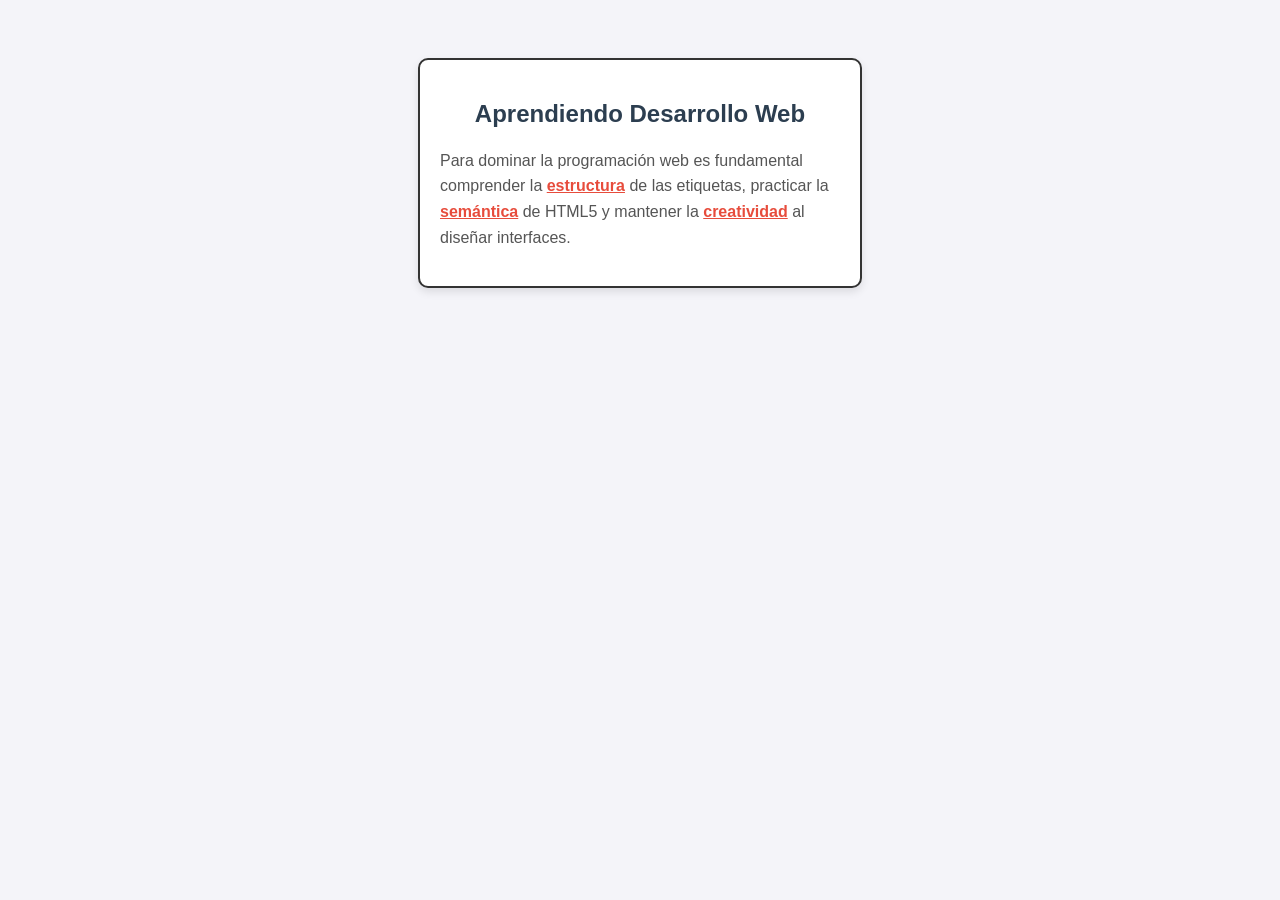
<file: Practica 03/index.html>
<!DOCTYPE html>
<html lang="es">
<head>
    <meta charset="UTF-8">
    <meta name="viewport" content="width=device-width, initial-scale=1.0">
    <title>Mi Primera Página HTML5</title>
    <style>
        /* Estilos para mi pagina */
        body {
            font-family: Arial, sans-serif;
            background-color: #f4f4f9;
            display: flex;
            justify-content: center;
            padding: 50px;
        }

        /* Fondo para el contenedor */ 
        #contenedor-principal {
            background-color: #ffffff; 
            border: 2px solid #333;
            border-radius: 10px;
            padding: 20px;
            width: 400px;
            box-shadow: 0px 4px 8px rgba(0,0,0,0.1);
        }
         /* Color de texto */
        h1 {
            color: #2c3e50;
            text-align: center;
        }

        p {
            line-height: 1.6;
            color: #555;
        }

        /* Estilo para resaltar palabras con span */
        .resaltado {
            color: #e74c3c; /* Color llamativo */
            font-weight: bold; /* Negrita */
            text-decoration: underline;
        }
    </style>
</head>
<body>

    <section id="seccion-inicio">
        
        <div id="contenedor-principal">
            
            <h1>Aprendiendo Desarrollo Web</h1>
            
            <p>
                Para dominar la programación web es fundamental comprender la 
                <span class="resaltado">estructura</span> de las etiquetas, 
                practicar la <span class="resaltado">semántica</span> de HTML5 
                y mantener la <span class="resaltado">creatividad</span> al diseñar interfaces.
            </p>

        </div>

    </section>

</body>
</html>
</file>
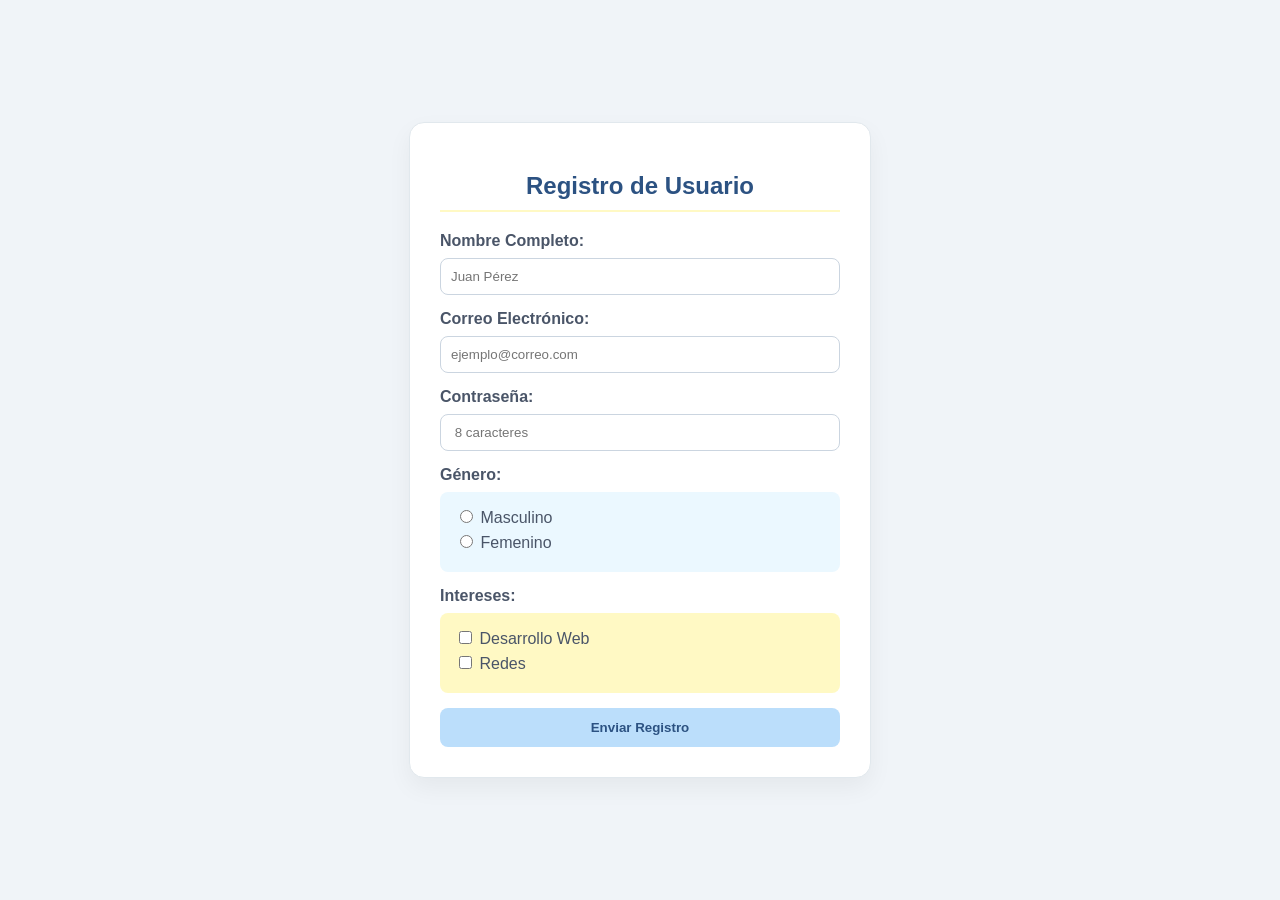
<file: Practica05/index.html>
<!DOCTYPE html>
<html lang="es">
<head>
    <meta charset="UTF-8">
    <title>Registro de Usuario</title>
    <link rel="stylesheet" href="estilos.css">
    
</head>
<body>

    <main class="card">
        <h2>Registro de Usuario</h2>

        <form action="#">
            <label for="nombre">Nombre Completo:</label>
            <input type="text" id="nombre" name="nombre" placeholder="Juan Pérez" required>

            <label for="correo">Correo Electrónico:</label>
            <input type="email" id="correo" name="correo" placeholder="ejemplo@correo.com" required>

            <label for="pass">Contraseña:</label>
            <input type="password" id="pass" name="pass" placeholder=" 8 caracteres" required>

            <label>Género:</label>
            <div class="grupo-opciones">
                <div class="item">
                    <input type="radio" id="m" name="genero" value="M">
                    <label style="display:inline; font-weight:normal;" for="m">Masculino</label>
                </div>
                <div class="item">
                    <input type="radio" id="f" name="genero" value="F">
                    <label style="display:inline; font-weight:normal;" for="f">Femenino</label>
                </div>
            </div>

            <label>Intereses:</label>
            <div class="grupo-opciones" style="background-color: #fff9c4;">
                <div class="item">
                    <input type="checkbox" id="web" name="interes" value="web">
                    <label style="display:inline; font-weight:normal;" for="web">Desarrollo Web</label>
                </div>
                <div class="item">
                    <input type="checkbox" id="net" name="interes" value="net">
                    <label style="display:inline; font-weight:normal;" for="net">Redes</label>
                </div>
            </div>

            <button type="submit">Enviar Registro</button>
        </form>
    </main>

</body>
</html>
</file>
<file: Practica05/estilos.css>
/* Estilo base  */
        body {
            font-family: 'Segoe UI', Tahoma, Geneva, Verdana, sans-serif;
            background-color: #f0f4f8;
            display: flex;
            justify-content: center;
            align-items: center;
            min-height: 100vh;
            margin: 0;
        }

        /*  tarjeta */
        .card {
            background-color: #ffffff;
            padding: 30px;
            border-radius: 15px;
            box-shadow: 0 10px 25px rgba(0,0,0,0.05);
            width: 100%;
            max-width: 400px;
            border: 1px solid #e1e8ed;
        }

        h2 {
            text-align: center;
            color: #2c5282;
            margin-bottom: 20px;
            border-bottom: 2px solid #fff9c4;
            padding-bottom: 10px;
        }

        label {
            display: block;
            margin-bottom: 8px;
            font-weight: bold;
            color: #4a5568;
        }

        input[type="text"],
        input[type="email"],
        input[type="password"] {
            width: 100%;
            padding: 10px;
            margin-bottom: 15px;
            border: 1px solid #cbd5e0;
            border-radius: 8px;
            box-sizing: border-box;
        }

        /* Agrupaciones de opciones  */
        .grupo-opciones {
            background-color: #ebf8ff;
            padding: 15px;
            border-radius: 8px;
            margin-bottom: 15px;
        }

        .item { margin-bottom: 5px; }

        /* Estilo de botón y efectos */
        button {
            width: 100%;
            padding: 12px;
            background-color: #bbdefb;
            border: none;
            border-radius: 8px;
            color: #2c5282;
            font-weight: bold;
            cursor: pointer;
            transition: 0.3s;
        }

        button:hover {
            background-color: #90cdf4;
            transform: scale(1.02);
        }
</file>
